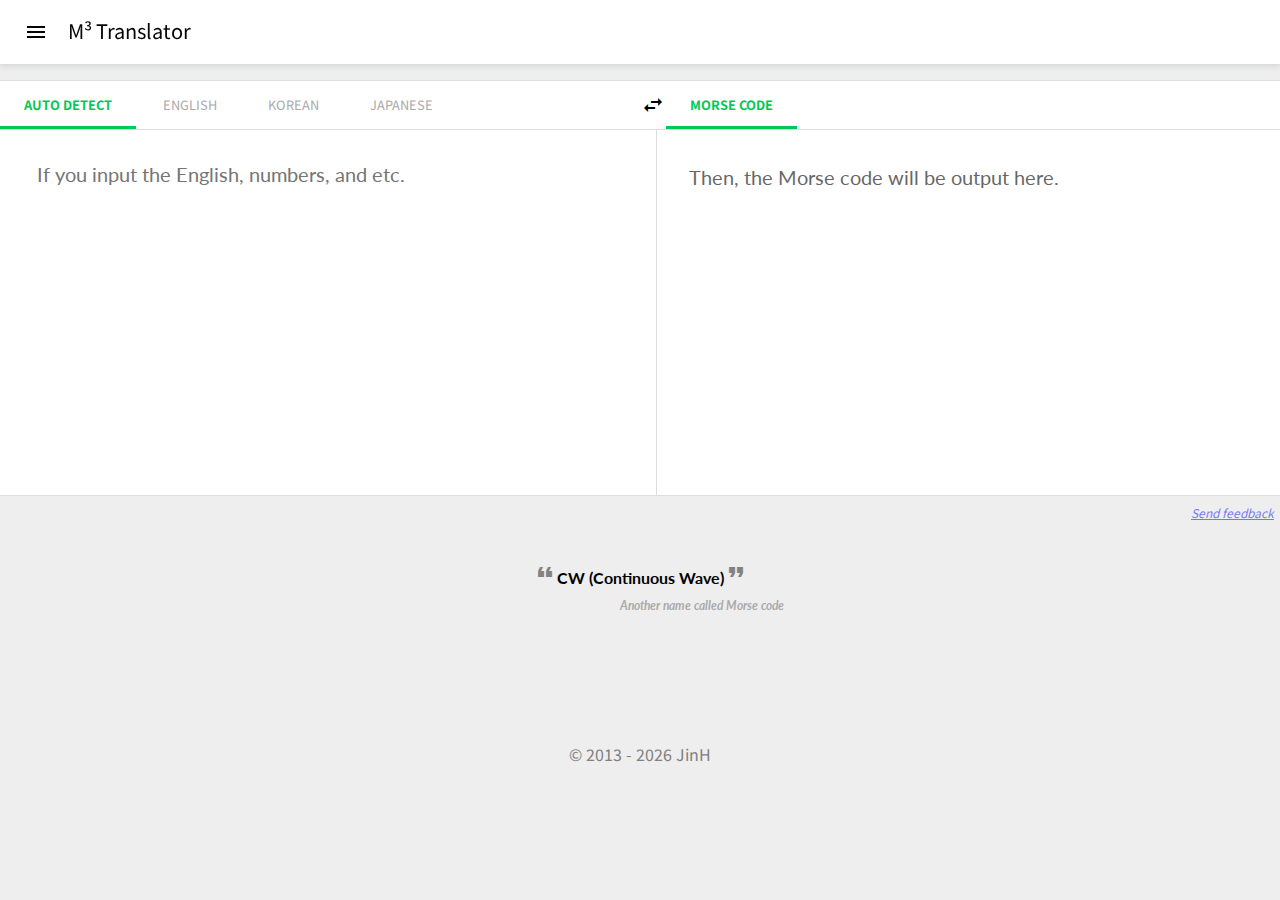
<file: v3/index.html>
<!DOCTYPE html>
<html>

<head>
	<title>#morse</title>
	<meta charset="utf-8" />
	<meta name="description" content="기적의 만능 모스 부호 변환기 + 해석기. #모스_부호" />
	<meta name="google-site-verification" content="_D3_W4589GIbhr8GHlw8CIY3fMaeZxr23F4FP9u-9bM" />
	<meta name="viewport" content="width=device-width, initial-scale=1, maximum-scale=1, user-scalable=no">
	<link rel="shortcut icon" href="image/favicon.ico" type="image/x-icon">
	<link rel="icon" href="image/favicon.ico" type="image/x-icon">
	<link rel="stylesheet" type="text/css" href="css/style.css">
	<link rel="stylesheet" type="text/css" href="css/mobile.css">
	<script type="text/javascript" src="js/jquery.js"></script>
	<script type="text/javascript" src="js/jquery.i18n.js"></script>
	<script type="text/javascript" src="js/jquery.i18n.messagestore.js"></script>
	<script type="text/javascript" src="js/kakaolink.js"></script>
	<script type="text/javascript" src="js/main__keys.js"></script>
	<script type="text/javascript" src="js/main__translate.js"></script>
	<script type="text/javascript" src="js/main__analyze.js"></script>
	<script type="text/javascript" src="js/main.js"></script>
	<script type="text/javascript" src="js/sub__tooltip.js"></script>
	<script type="text/javascript" src="js/sub__clipboard.min.js"></script>
	<script type="text/javascript" src="js/sub__i18n.js"></script>
	<script data-ad-client="ca-pub-8175591114279139" async src="https://pagead2.googlesyndication.com/pagead/js/adsbygoogle.js"></script>
</head>

<body class="translate">

	<header>
		<div id="header_menu"><i id="nav_on" onclick="if($('nav').attr('class')!='on'){$('nav, #nav_bg').addClass('on');}else{$('nav, #nav_bg').removeClass('on');};" class="material-icons">menu</i></div>
		<h1><span id="title"><span data-i18n='title'>M³ Translator</span><span class="hide_mobile"></span></span></h1>
	</header>

	<div id="ad_top" class="da_top">
		<script async src="https://pagead2.googlesyndication.com/pagead/js/adsbygoogle.js"></script>
		<!-- 반응형 -->
		<ins class="adsbygoogle" style="display:block" data-ad-client="ca-pub-8175591114279139" data-ad-slot="6064236981" data-ad-format="auto" data-full-width-responsive="true"></ins>
		<script>
			(adsbygoogle = window.adsbygoogle || []).push({});
		</script>
	</div>

	<section id="index" class="contents">
		<div id="card_header">
			<div class="lang_box code">
				<div id="" class="card_header selected auto" data-i18n='lang_auto'>AUTO</div>
				<div id="" class="card_header en" data-i18n='lang_en'>EN</div>
				<div id="" class="card_header ko" data-i18n='lang_ko'>KO</div>
				<div id="" class="card_header ja" data-i18n='lang_ja'>JA</div>
				<div id="" class="card_header ru" data-i18n='lang_ru'>RU</div>
				<div id="" class="card_header gr" data-i18n='lang_gr'>GR</div>
				<div id="" class="card_header he" data-i18n='lang_he'>HE</div>
				<div id="" class="card_header ar" data-i18n='lang_ar'>AR</div>
				<div id="" class="card_header pr" data-i18n='lang_pr'>PR</div>
				<label id="lang_list" class="" for="ck_lang_list"><input type="checkbox" id="ck_lang_list"><i class="material-icons">keyboard_arrow_down</i></label>
			</div>
			<div class="lang_box lang">
				<div id="" class="card_header selected" data-i18n='lang_morse'>MORSE CODE</div>
			</div>
			<label id="re_anaylze" class="" for="ch_swap"><input type="checkbox" id="ch_swap"><i class="material-icons"> swap_horiz </i></label>

		</div>
		<div id="card_body">
			<div id="input">
				<textarea id="input_textarea" rows="1" spellcheck="false" autocapitalize="off" autocomplete="off" autocorrect="off" placeholder="한글, 영어, 숫자 및 문자를 입력하세요." onclick="select();" oninput='this.style.height = "";this.style.height = this.scrollHeight + "px"'></textarea>
				<!-- <input type="button" id="input_toggle" value="☎"> -->
				<div id="input_del" onclick="clear()" class="hide"><i class="material-icons"> close </i></div>
			</div>

			<div id="ad_top" class="mobile">
				<script type="text/javascript">
					google_ad_client = "ca-pub-8175591114279139";
					google_ad_slot = "9681951651";
					google_ad_width = 320;
					google_ad_height = 100;
				</script>
				<!-- 큰 모바일 배너 -->
				<script type="text/javascript" src="//pagead2.googlesyndication.com/pagead/show_ads.js">
				</script>
			</div>

			<div id="output">
				<div id="output_textarea"><span class="placeholder" data-i18n="output_0"></span></div>

				<div id="output_menu" class="hide">
					<span class="copy" data-clipboard-target="#output_textarea" onclick="toast('copied!')" title="Copy translation">
						<i class="material-icons" data-clipboard-target="#output_textarea"> file_copy </i>
					</span>
				</div>
			</div>
		</div>
		<div id="card_lang">
			<!-- <div id="" class="card_lang selected auto" data-i18n='lang_auto'>AUTO</div> -->
			<div id="" class="card_lang en" data-i18n='lang_en'>EN</div>
			<div id="" class="card_lang ko" data-i18n='lang_ko'>KO</div>
			<div id="" class="card_lang ja" data-i18n='lang_ja'>JA</div>
			<div id="" class="card_lang ru" data-i18n='lang_ru'>RU</div>
			<div id="" class="card_lang gr" data-i18n='lang_gr'>GR</div>
			<div id="" class="card_lang he" data-i18n='lang_he'>HE</div>
			<div id="" class="card_lang ar" data-i18n='lang_ar'>AR</div>
			<div id="" class="card_lang pr" data-i18n='lang_pr'>PR</div>
		</div>

		<!-- <div id="feadback"><a href="//blog.jinh.kr/guestbook">feadback</a></div> -->
		<div id="feadback"><a href="mailto:admin@jinh.kr" data-i18n="feedback">Send feadback</a></div>
	</section>

	<div id="license" class="contents sub"></div>

	<div id="info" class="contents sub"></div>

	<section id="context_menu"></section>

	<nav>
		<div id='nav'>
			<div id='nav_header'>
				<div id="to_github" class="" onclick="console_event('q');">
					<i class="material-icons">home</i><span>#morse</span>
				</div>
				<div id="setting_bt">
					<i class="material-icons">settings</i>
					<i class="material-icons setting_arrow">play_arrow</i>
				</div>
			</div>
			<div id="nav_item_list"></div>
			<div id="nav_menu"></div>
		</div>
		<!-- <div id='nav_footer'><i class='material-icons'>chevron_left</i></div> -->
	</nav>

	<div id="nav_bg" onclick="$('nav, #nav_bg, #info, #license').removeClass('on');"></div>

	<section id="message"> </section>

	<!-- <section id="notice">
		This site is under construction now. It's still incomplete, so try the <a href="/morse/v2">old version</a>.<br><br>
		공사중입니다. 아직 미완성이니, <a href="/morse/v2">이전 버전</a>을 써보세요.
	</section> -->

	<div id="ad_bottom">
		<script async src="https://pagead2.googlesyndication.com/pagead/js/adsbygoogle.js"></script>
		<!-- 반응형 -->
		<ins class="adsbygoogle" style="display:block" data-ad-client="ca-pub-8175591114279139" data-ad-slot="6064236981" data-ad-format="auto" data-full-width-responsive="true"></ins>
		<script>
			(adsbygoogle = window.adsbygoogle || []).push({});
		</script>
	</div>

	<footer>
		<p class="copyright">© 2013 -
			<script>
				document.write(new Date().getFullYear());
			</script> JinH</p>
	</footer>

	<script>
		<!-- analytics -->
		(function(i, s, o, g, r, a, m) {
			i['GoogleAnalyticsObject'] = r;
			i[r] = i[r] || function() {
				(i[r].q = i[r].q || []).push(arguments)
			}, i[r].l = 1 * new Date();
			a = s.createElement(o),
				m = s.getElementsByTagName(o)[0];
			a.async = 1;
			a.src = g;
			m.parentNode.insertBefore(a, m)
		})(window, document, 'script', '//www.google-analytics.com/analytics.js', 'ga');

		ga('create', 'UA-39552694-1', 'auto');
		ga('send', 'pageview');
	</script>

</body>

</html>
</file>
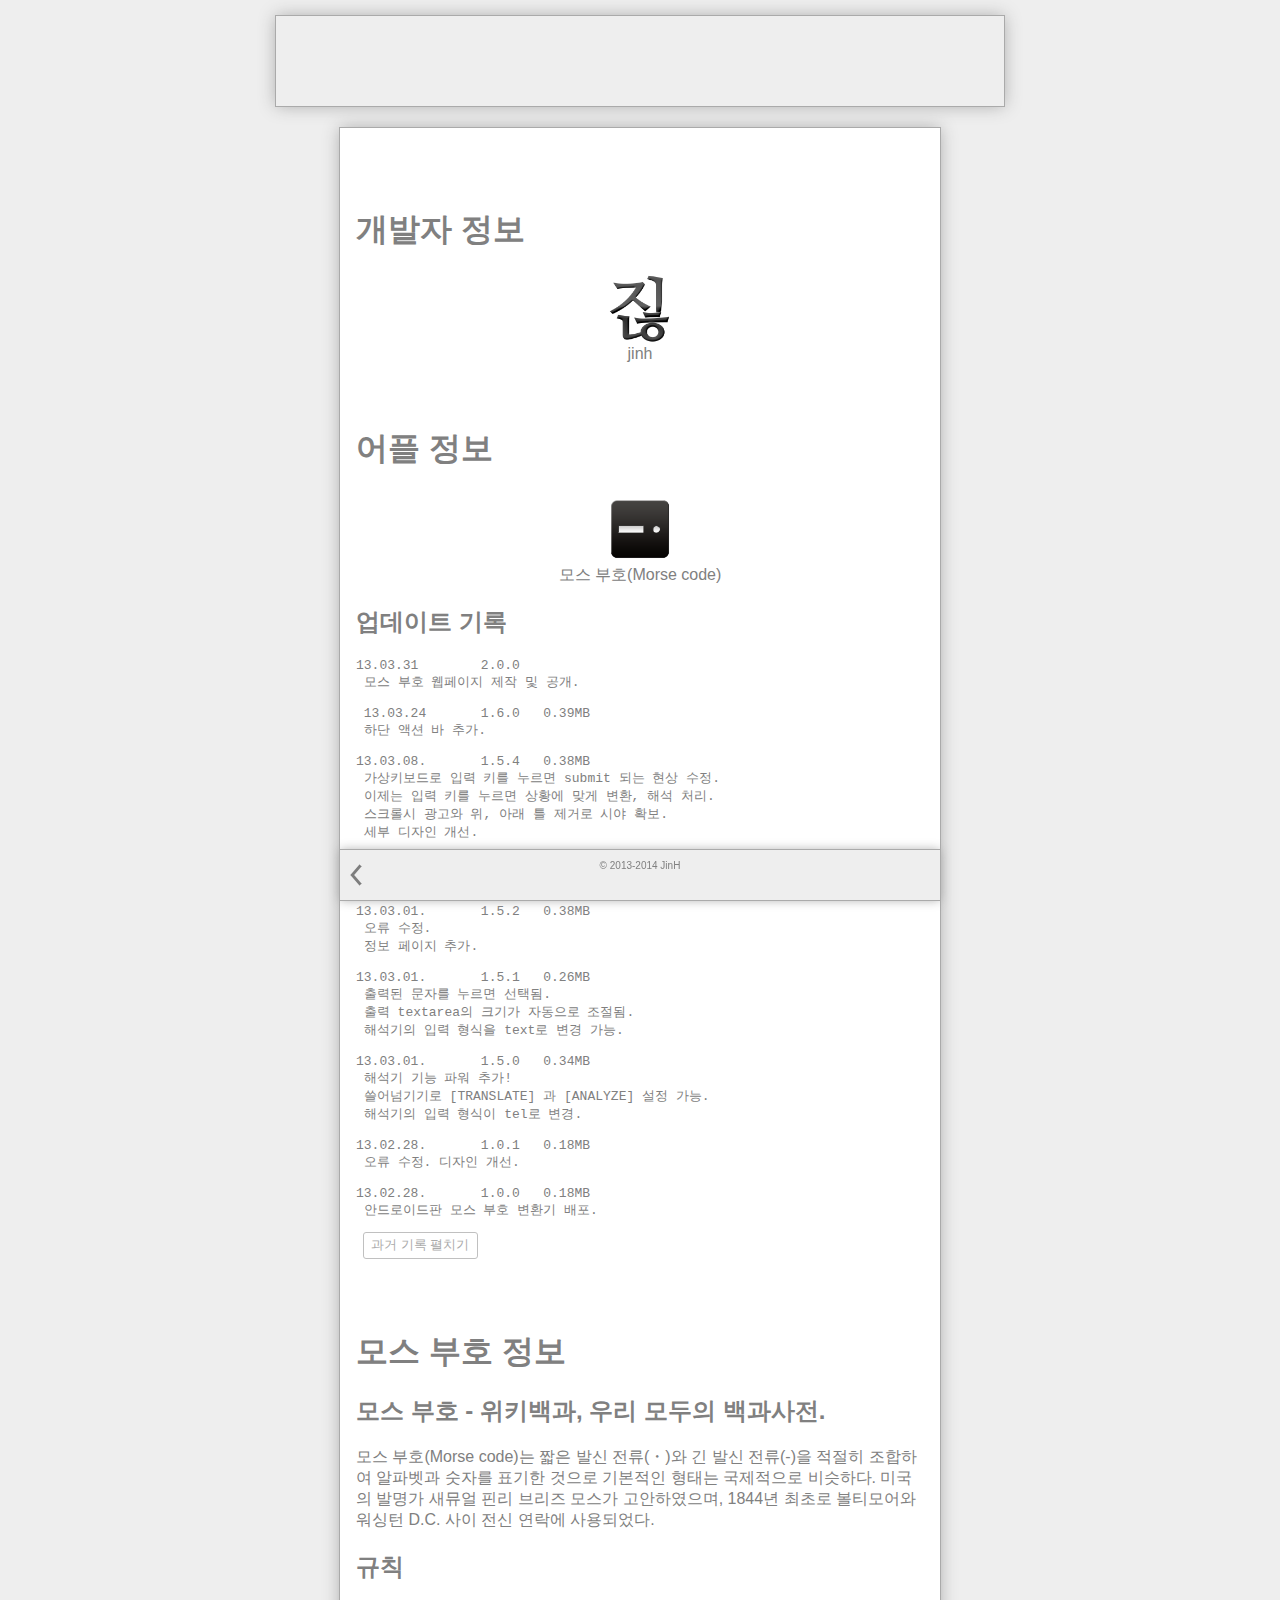
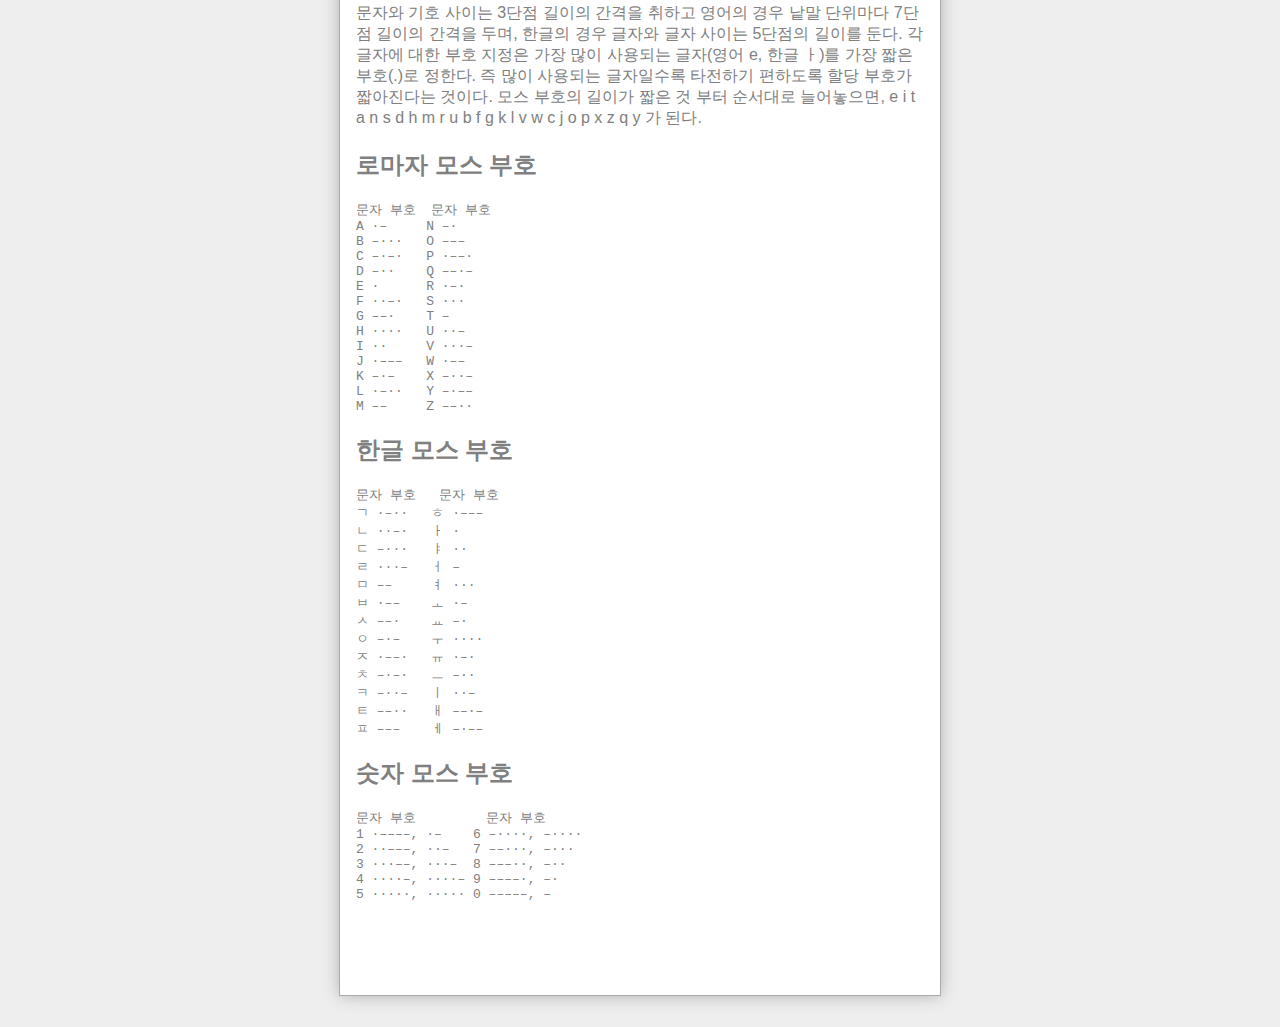
<file: v2/info.html>
<html>
	<head>
        <title>모스 부호(Morse code)</title>
		<meta http-equiv="pragma" content="no-cache" />
		<meta http-equiv="Content-Type" content="text/html; charset=UTF-8">
		<meta name="viewport" content="width=device-width, initial-scale=1, maximum-scale=1, user-scalable=no">
        <link rel="shortcut icon" href="image/favicon.ico" type="image/x-icon">
		<link rel="icon" href="image/favicon.ico" type="image/x-icon">
		<link rel="stylesheet" type="text/css" href="css/style.css">
		<script type="text/javascript" src="js/jquery.js"></script>
		<script type="text/javascript" src="js/main.js"></script>
		<script type="text/javascript" src="js/jquery_touchswipe.js"></script>
	</head>
	<body style="color:gray; margin-bottom:2em;">
    	<section class="contents" style="padding:1em">
            <h1 style="margin-top:2em;">개발자 정보</h1>
            <img alt="jinh" src="image/jinh.png" style="width:72px; height:72px; display: block; margin:auto;"/>
            <span style="display: block; text-align: center;">jinh</span>
    
            <h1 style="margin-top:2em;">어플 정보</h1>
            <img alt="app icon" src="image/icon.png" style="width:72px; height:72px; display: block; margin:auto;"/>
            <span style="display: block; text-align: center;">모스 부호(Morse code)</span>
<h2>업데이트 기록</h2>
<pre>13.03.31	2.0.0	 
 모스 부호 웹페이지 제작 및 공개.
 
 13.03.24	1.6.0	0.39MB
 하단 액션 바 추가.

13.03.08.	1.5.4	0.38MB
 가상키보드로 입력 키를 누르면 submit 되는 현상 수정.
 이제는 입력 키를 누르면 상황에 맞게 변환, 해석 처리.
 스크롤시 광고와 위, 아래 틀 제거로 시야 확보.
 세부 디자인 개선.

13.03.02.	1.5.3
 실행시 도움말 애니메이션이 표시됨.

13.03.01.	1.5.2	0.38MB
 오류 수정.
 정보 페이지 추가.

13.03.01.	1.5.1	0.26MB
 출력된 문자를 누르면 선택됨.
 출력 textarea의 크기가 자동으로 조절됨.
 해석기의 입력 형식을 text로 변경 가능.

13.03.01.	1.5.0	0.34MB
 해석기 기능 파워 추가!
 쓸어넘기기로 [TRANSLATE] 과 [ANALYZE] 설정 가능.
 해석기의 입력 형식이 tel로 변경.	

13.02.28.	1.0.1	0.18MB
 오류 수정. 디자인 개선.
    
13.02.28.	1.0.0	0.18MB
 안드로이드판 모스 부호 변환기 배포.</pre>
    <input type="button" class="button" value="과거 기록 펼치기" onClick="eval($('#updatelog').slideDown());"><div id="updatelog" style="display:none;">
<h2>모스 부호 해석기 업데이트 기록</h2>
<pre>----------------------------------------------------

2013.02.19.	ver.1.5		28.8KB

한글 정규식 패턴 추가. 음소 결합 종결.

----------------------------------------------------


2013.02.18.	ver.1.1		26.2KB

한글 된소리 정규식 패턴 추가.
한글 이중종성 정규식 패턴 추가.
줄바꿈에서 문장 마지막과 다음 문장의 처음이 붙어 해석이 꼬이던 오류 수정.

----------------------------------------------------
2013.02.18.	ver.1.0		25.9KB

한글 해석 추가.

----------------------------------------------------

2013.02.17.	ver.0.3		13.6KB

숫자 추가.

----------------------------------------------------

2013.02.16.	ver.0.2		11.9KB

기능 조금 향상.

----------------------------------------------------

2013.02.16.	ver.0.1		10.4KB

초기 버전 제작.

----------------------------------------------------</pre>

<h2>모스 부호 변환기 업데이트 기록</h2>

<pre>2013.02.07.	ver.1.2.1	12.4KB

일부 부호가 잘못 설정되어 있던 것을 수정.

----------------------------------------------------

2013.01.22.	ver.1.2		12.4KB

좀 더 추가.

----------------------------------------------------

2013.01.21.	ver.1.1		11.3KB

숫자 입력. 로마자 입력. 기호 입력.

----------------------------------------------------

2013.01.20.	ver.1.0		7.50KB

한글 조합에서 가능한 경우의 수에 대응하는 모스 부호 입력.

----------------------------------------------------

2013.01.19.	ver.0.1		6.42KB

초안 작성 / 일부 제작.

----------------------------------------------------
    </pre></div>
            
            <h1 style="margin-top:2em;">모스 부호 정보</h1>
            <h2>모스 부호 - 위키백과, 우리 모두의 백과사전.</h2>
            <p>모스 부호(Morse code)는 짧은 발신 전류(・)와 긴 발신 전류(-)을 적절히 조합하여 알파벳과 숫자를 표기한 것으로 기본적인 형태는 국제적으로 비슷하다. 미국의 발명가 새뮤얼 핀리 브리즈 모스가 고안하였으며, 1844년 최초로 볼티모어와 워싱턴 D.C. 사이 전신 연락에 사용되었다.</p>
            <h2>규칙</h2>
            <p>문자와 기호 사이는 3단점 길이의 간격을 취하고 영어의 경우 낱말 단위마다 7단점 길이의 간격을 두며, 한글의 경우 글자와 글자 사이는 5단점의 길이를 둔다. 각 글자에 대한 부호 지정은 가장 많이 사용되는 글자(영어 e, 한글 ㅏ)를 가장 짧은 부호(.)로 정한다. 즉 많이 사용되는 글자일수록 타전하기 편하도록 할당 부호가 짧아진다는 것이다. 모스 부호의 길이가 짧은 것 부터 순서대로 늘어놓으면, e i t a n s d h m r u b f g k l v w c j o p x z q y 가 된다.</p>
            <h2>로마자 모스 부호</h2>
<pre>문자 부호  문자 부호
A ·–     N –·
B –···   O –––
C –·–·   P ·––·
D –··    Q ––·–
E ·      R ·–·
F ··–·   S ···
G ––·    T –
H ····   U ··–
I ··     V ···–
J ·–––   W ·––
K –·–    X –··–
L ·–··   Y –·––
M ––     Z ––··</pre>
      <h2>한글 모스 부호</h2>
<pre>문자 부호   문자 부호
ㄱ ·–··   ㅎ ·–––
ㄴ ··–·   ㅏ ·
ㄷ –···   ㅑ ··
ㄹ ···–   ㅓ –
ㅁ ––     ㅕ ···
ㅂ ·––    ㅗ ·–
ㅅ ––·    ㅛ –·
ㅇ –·–    ㅜ ····
ㅈ ·––·   ㅠ ·–·
ㅊ –·–·   ㅡ –··
ㅋ –··–   ㅣ ··–
ㅌ ––··   ㅐ ––·–
ㅍ –––    ㅔ –·––</pre>
      <h2>숫자 모스 부호</h2>
<pre>문자 부호         문자 부호
1 ·––––, ·–    6 –····, –····
2 ··–––, ··–   7 ––···, –···
3 ···––, ···–  8 –––··, –··
4 ····–, ····– 9 ––––·, –·
5 ·····, ····· 0 –––––, –</pre>
		</section>
    
		<footer style="height:50px;">
			<img class="previous_page" src="image/menu_previous.png" onClick="window.location = 'index.html'">
			<p>© 2013-2014 JinH</p>
		</footer>
		<div id="ad_top_screen">
       		<script type="text/javascript"><!--
				google_ad_client = "ca-pub-8175591114279139";
				/* 리더보드 */
				google_ad_slot = "0699157334";
				google_ad_width = 728;
				google_ad_height = 90;
				//-->
				</script>
				<script type="text/javascript"
				src="http://pagead2.googlesyndication.com/pagead/show_ads.js">
			</script>
		</div>
		<div id="ad_top_mobile">
			<script type="text/javascript"><!--
				// XHTML should not attempt to parse these strings, declare them CDATA.
				/* <![CDATA[ */
				window.googleAfmcRequest = {
					client: 'ca-mb-pub-8175591114279139',
					format: '320x50_mb',
					output: 'HTML',
					slotname: '9013298457',
				};
				/* ]]> */
            //--></script>
			<script type="text/javascript" src="http://pagead2.googlesyndication.com/pagead/show_afmc_ads.js"></script>
		</div>
	</body>
</html>
</file>
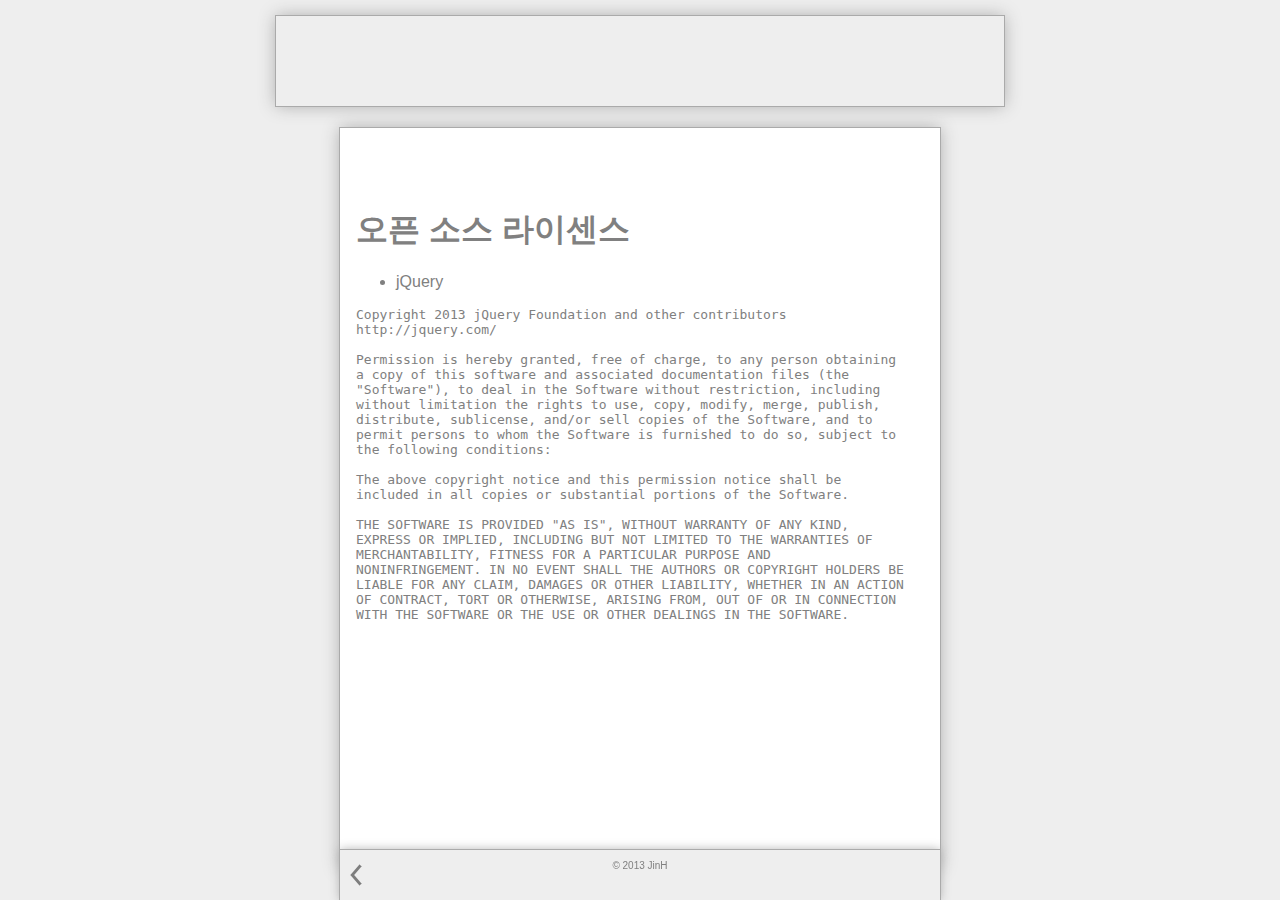
<file: v2/license.html>
<html>
	<head>
        <title>모스 부호(Morse code)</title>
		<meta http-equiv="pragma" content="no-cache" />
		<meta http-equiv="Content-Type" content="text/html; charset=UTF-8">
		<meta name="viewport" content="width=device-width, initial-scale=1, maximum-scale=1, user-scalable=no">
        <link rel="shortcut icon" href="image/favicon.ico" type="image/x-icon">
		<link rel="icon" href="image/favicon.ico" type="image/x-icon">
		<link rel="stylesheet" type="text/css" href="css/style.css">
		<script type="text/javascript" src="js/jquery.js"></script>
		<script type="text/javascript" src="js/main.js"></script>
		<script type="text/javascript" src="js/jquery_touchswipe.js"></script>
	</head>
	<body style="color:gray; margin-bottom: 2em;">
    	<section class="contents" style="padding:1em">
            <h1 style="margin-top:2em;">오픈 소스 라이센스</h1>
            <ul>
                <li>jQuery</li>
            </ul>
            <pre>Copyright 2013 jQuery Foundation and other contributors
http://jquery.com/

Permission is hereby granted, free of charge, to any person obtaining
a copy of this software and associated documentation files (the
"Software"), to deal in the Software without restriction, including
without limitation the rights to use, copy, modify, merge, publish,
distribute, sublicense, and/or sell copies of the Software, and to
permit persons to whom the Software is furnished to do so, subject to
the following conditions:

The above copyright notice and this permission notice shall be
included in all copies or substantial portions of the Software.

THE SOFTWARE IS PROVIDED "AS IS", WITHOUT WARRANTY OF ANY KIND,
EXPRESS OR IMPLIED, INCLUDING BUT NOT LIMITED TO THE WARRANTIES OF
MERCHANTABILITY, FITNESS FOR A PARTICULAR PURPOSE AND
NONINFRINGEMENT. IN NO EVENT SHALL THE AUTHORS OR COPYRIGHT HOLDERS BE
LIABLE FOR ANY CLAIM, DAMAGES OR OTHER LIABILITY, WHETHER IN AN ACTION
OF CONTRACT, TORT OR OTHERWISE, ARISING FROM, OUT OF OR IN CONNECTION
WITH THE SOFTWARE OR THE USE OR OTHER DEALINGS IN THE SOFTWARE.</pre>
		</section>
		<footer style="height:50px;">
			<img class="previous_page" src="image/menu_previous.png" onClick="window.location = 'index.html'">
			<p>© 2013 JinH</p>
		</footer>
		<div id="ad_top_screen">
       		<script type="text/javascript"><!--
				google_ad_client = "ca-pub-8175591114279139";
				/* 리더보드 */
				google_ad_slot = "0699157334";
				google_ad_width = 728;
				google_ad_height = 90;
				//-->
				</script>
				<script type="text/javascript"
				src="http://pagead2.googlesyndication.com/pagead/show_ads.js">
			</script>
		</div>
		<div id="ad_top_mobile">
			<script type="text/javascript">
			    google_ad_client = "ca-pub-8175591114279139";
			    google_ad_slot = "2202330987";
			    google_ad_width = 320;
			    google_ad_height = 100;
			</script>
			<!-- 큰 모바일 배너 -->
			<script type="text/javascript" src="//pagead2.googlesyndication.com/pagead/show_ads.js"></script>
			<script type="text/javascript" src="http://pagead2.googlesyndication.com/pagead/show_afmc_ads.js"></script>
		</div>
	</body>
</html>
</file>
<file: v3/css/style.css>
@charset "utf-8";
@import url('https://fonts.googleapis.com/css?family=Noto+Sans+KR|Noto+Serif+KR');
@import url('https://fonts.googleapis.com/css?family=Lato&display=swap');
@import url('https://fonts.googleapis.com/css?family=Material+Icons');
@import url('ad.css');
@import url('animate.css');
@import url('nav.css');
@import url('module.css');
@import url('toast.css');
@import url('card_lang.css');

::selection {
  background: rgba(0, 0, 0, 0);
}

::-webkit-scrollbar-track {
  background-color: inherit;
}

::-webkit-scrollbar {
  width: 6px;
  height: 6px;
  background-color: inherit;
}

::-webkit-scrollbar-thumb {
  background-color: rgba(0, 0, 0, .1);
  -webkit-box-shadow: 0px 2px 5px rgba(0, 0, 0, 0.1);
}

::-webkit-scrollbar-corner {
  opacity: 0;
}

html {
  background: #eee;
  height: 100%;
}

body {
  padding: 0;
  margin: calc(64px + 64px) auto 0;
  font-family: 'Noto Sans KR', sans-serif;
  line-height: 1;
  height: calc(100% - 64px - 64px);
}

a {
  /* text-decoration: none; */
}

header {
  position: fixed;
  color: rgba(0, 0, 0, .98);
  box-shadow: 0 2px 6px 0 rgba(60, 64, 67, .15);
  transition: .3s;
  width: calc(100% - 16px);
  /* height: 64px; */
  left: 0;
  top: 0;
  z-index: 4;
  padding: 8px;
  background: #fff;
  align-items: center;
}

header h1 {
  /* text-transform: uppercase; */
  font-size: 1.25em;
  margin: 0;
  /* text-align: left; */
  display: inline-block;
  position: relative;
  font-weight: normal;
}

body.fold header {
  padding-left: 68px;
  width: calc(100% - 68px);
}

#header_menu {
  height: 24px;
  width: 24px;
  padding: 12px;
  display: inline-block;
  margin: 0 4px;
  cursor: pointer;
}

.contents {
  margin: 1em auto 4em;
  max-width: 1280px;
  width: 100%;
  background: #fff;
  box-shadow: 0 5px 11px rgba(0, 0, 0, .2);
  border-radius: .5em;
  /* border: 1px solid #aaa; */
  transition: .3s;
  position: relative;
}

#message {
  text-align: center;
  font-size: 1em;
  font-weight: bold;
  width: fit-content;
  line-height: 2;
  margin: auto;
  padding: 0 3em;
  font-family: 'Lato', 'Noto Sans KR', sans-serif;
}

.quote::before, .quote::after {
  font-family: 'Material Icons';
  font-weight: normal;
  font-style: normal;
  font-size: 24px;
  line-height: 1;
  letter-spacing: normal;
  text-transform: none;
  display: inline-block;
  white-space: nowrap;
  word-wrap: normal;
  direction: ltr;
  -webkit-font-feature-settings: 'liga';
  -webkit-font-smoothing: antialiased;
  opacity: .45;
}

.quote::before {
  content: 'format_quote';
  left: 0;
  transform: rotate(180deg);
}

.quote::after {
  content: 'format_quote';
  right: 0;
}

.source {
  color: #aaa;
  font-size: .75em;
  display: block;
  font-style: italic;
  text-align: right;
  margin: 0 -3em 0em 0em;
}

#card_header {
  min-height: 48px;
  width: 100%;
  border-bottom: 1px solid #ddd;
  position: relative;
}

#card_header .lang_box {
  display: inline-block;
  width: 50%;
  position: absolute;
  overflow: hidden;
  white-space: nowrap;
  font-size: .8em;
}

#card_header .lang_box.lang {
  right: 0;
  width: calc(50% - 2em);
}

body.analyze #card_header .lang_box.lang {
  left: 0;
}

body.analyze #card_header .lang_box.code {
  right: 0;
  width: calc(50% - 2em);
}

#re_anaylze, #lang_list {
  height: 46px;
  cursor: pointer;
  border-radius: 25px;
  width: 50px;
  position: absolute;
  left: calc(50% - 12px);
  text-align: center;
  line-height: 58px;
}

#re_anaylze input+i, #lang_list input+i {
  transition: 0.25s;
  transform: rotate(0);
}

#re_anaylze input+i {
  vertical-align: unset;
}

#re_anaylze input:checked+i, #lang_list input:checked+i {
  transform: rotate(180deg);
}

#re_anaylze input, #lang_list input {
  display: none;
}

.translate #lang_list {
  display: none;
}

#lang_list {
  line-height: 48px;
  display: inline-block;
  margin-left: 1em;
  position: static;
  vertical-align: middle;
}

.card_header {
  height: 48px;
  cursor: pointer;
  padding: 0 24px;
  text-transform: uppercase;
  display: inline-block;
  margin: 0;
  position: relative;
  line-height: 48px;
}

.card_header.selected {
  color: #00C853;
  font-weight: bold;
}

.analyze .card_header.selected {
  color: #4284f3;
}

.card_header.selected::after {
  position: absolute;
  top: 0;
  left: 0;
  content: '';
  height: 45px;
  width: 100%;
  border-bottom: solid 3px #00C853;
  animation: border-grow .3s cubic-bezier(0.4, 0, 0.4, 1) 0s;
}

.analyze .card_header.selected::after {
  border-bottom: solid 3px #4284f3;
}

.lang_box.code .card_header:nth-of-type(n+5) {
  display: none;
}

.translate .lang_box.code .card_header:not(.auto),
.analyze .lang_box.code .card_header.auto {
  color: #aaa;
  cursor: not-allowed;
}

#card_body {
  width: 100%;
  position: relative;
  display: flex;
}

#input {
  text-align: center;
  width: calc(50% - 4em);
  padding: 2em 4em 2em 2em;
  /* background: gold; */
  border-right: 1px solid #ddd;
}

#input_textarea {
  width: calc(100% - 0em);
  min-height: 300px;
  padding: 0;
  font-family: 'Lato', 'Noto Sans KR', sans-serif;
  background: #fff;
  border: none;
  overflow: hidden;
  resize: none;
  font-size: 1.25em;
}

.analyze #input_textarea {
  /* font-weight: bold; */
}

#input_textarea::selection,
#output_textarea::selection {
  color: #fff;
  background: #4284f3;
}

#input_del {
  position: absolute;
  right: calc(50% + 1em);
  top: 1.5em;
  cursor: pointer;
  padding: 8px;
}

#imgs {
  width: 200%;
}

.imgs {
  width: 50%;
  float: left;
  background: #fff;
  -webkit-box-pack: center;
  -moz-box-pack: center;
  box-pack: center;
  -webkit-box-align: center;
  -moz-box-align: center;
  box-align: center;
  /*display: -webkit-box;*/
  height: 3.5em;
}

#output {
  width: calc(50% - 4em);
  /* background: red; */
  padding: 2em;
  position: relative;
}

#output_textarea {
  height: inherit !important;
  text-align: justify;
  font-family: 'Lato', 'Noto Sans KR', sans-serif;
  font-size: 1.25em;
  border: none;
  display: block;
  line-height: 1.5;
  white-space: pre-wrap;
}

.analyze #output_textarea {
  text-transform: uppercase !important;
}

.translate #output_textarea {
  font-weight: bold;
}

#output.on {
  background: #f5f5f5;
  border-top-right-radius: .5em;
  border-bottom-right-radius: .5em;
}

#output_menu {
  text-align: right;
  margin: -1em;
  color: #777;
  position: absolute;
  bottom: 2em;
  right: 2em;
}

#output_menu i:hover {
  color: #00C853;
}

.placeholder {
  opacity: .6;
  font-weight: normal;
}

.hide {
  display: none;
  opacity: 0;
}

#feadback {
  position: absolute;
  bottom: -2em;
  right: 0.5em;
  font-size: .75em;
  font-style: italic;
  opacity: .5;
  cursor: pointer;
}

#feadback:hover {
  text-decoration: underline;
}

footer {
  /* position: fixed; */
  bottom: 0;
  width: 100%;
  text-align: center;
  color: gray;
}

.menu {
  width: 24%;
  height: 50px;
  display: inline-block;
  cursor: pointer;
}

.menu:hover {
  background: #ddd;
}

.menu img {
  width: 32px;
  height: 32px;
}

.menu:active {
  background: #bce;
}

.share_button {
  width: 19%;
  display: inline-block;
  padding: 2em 0;
  cursor: pointer;
}

.share_button:hover {
  background: #ddd;
}

.share_icon {
  width: 32px;
  height: 32px;
  margin: auto;
  border-radius: 1ex;
}

.share_icon:active {
  box-shadow: #3079ed 0 0 16px;
}

#share_facebook {
  background: #3b5998;
}

#share_google {
  background: #c00;
}

#share_kakaotalk {
  background: #F9E81F;
}

#share_mail {
  background: silver;
}

#share_twitter {
  background: #9AE4E8;
}

.setting {
  text-align: left;
  padding: 1em;
  border-color: silver;
  border-width: 1px 0 0 0;
  border-style: solid;
  cursor: pointer;
}

.setting:active {
  background: #bce;
}

.setting:hover {
  background: #ddd;
}

.previous_page {
  left: 0;
  width: 32px;
  position: absolute;
  bottom: 0;
  padding: 9px 0;
}

.previous_page:hover {
  background: #ccc;
}

input {
  border: 1px solid silver;
  border-radius: 3px;
  background: #f0f0f0;
  padding: 2px 5px;
}

select {
  border: 1px solid silver;
  border-radius: 3px;
  background: #f0f0f0;
  padding: 1px 1px 1px 5px;
}

input:hover,
select:hover,
textarea:hover {
  border-color: gray;
}

input:focus,
select:focus,
textarea:focus {
  background: #ddf;
  border-color: #aaf;
  outline: none;
}

textarea {
  padding: 5px;
  border: 1px solid silver;
  background: #f0f0f0;
  border-radius: 3px;
}

input[type="button"], input[type="submit"], .button {
  color: #aaa;
  background: #fff;
  padding: .5ex 1ex;
  border: 1px solid silver;
  border-radius: 3px;
}

input[type="button"]:active, input[type="submit"]:active, .button:active {
  background: #fff;
  color: #4787ed;
  box-shadow: #3079ed 0 0 1ex;
  border-color: #4787ed;
}

.button {
  display: inline-block;
  margin: 0 0 1ex 1ex;
  cursor: pointer;
  -webkit-transition: .5s;
  -moz-transition: 0.5s;
  -o-transition: 0.5s;
  transition: 0.5s;
}

.button_first {
  margin-right: 0;
  border-right-width: 0;
  border-top-right-radius: 0;
  border-bottom-right-radius: 0;
}

.button_between {
  color: #aaa;
  border-radius: 0;
  margin-left: -1ex;
}

.button_last {
  margin-left: -1ex;
  border-top-left-radius: 0;
  border-bottom-left-radius: 0;
}

.button:has(input) {
  backgroud: #ffa;
}

.copy {
  cursor: pointer;
}

.material-icons {
  vertical-align: text-bottom;
}
</file>
<file: v3/css/mobile.css>
@media only screen and (max-width: 1280px) {
  .contents {
    box-shadow: none;
    border-radius: 0;
    border-top: 1px solid #ddd;
    border-bottom: 1px solid #ddd;
  }
}

@media handheld, only screen and (max-device-width: 480px), only screen and (max-device-width: 320px), screen and (max-width: 600px) {
  body, footer {
    width: 100%;
  }

  body {
    margin: 49px auto 0;
  }

  header {
    width: 100%;
    box-shadow: none;
    border-bottom: 1px solid #ddd;
    padding: 0;
  }

  .contents {
    display: block;
    box-shadow: none;
    margin-top: 0;
    border-top: none;
  }

  .analyze #card_header .lang_box.code .card_header.auto {
    display: none;
  }

  .card_header:not(.selected) {
    display: none;
  }

  .card_header.selected::after {
    border: none!important;
  }

  #card_body {
    display: block;
  }

  #input {
    width: calc(100% - 4em);
    padding: 1em 3em 1em 1em;
    border-right: none;
  }

  #input_textarea {
    min-height: 1.5em;
    line-height: 1.5;
    font-size: 1em;
  }

  #input_del {
    right: 0.5em;
    top: 0.5em;
  }

  #output {
    width: calc(100% - 2em);
    padding: 1em;
    background: #00C853 !important;
    color: #fff;
    border-radius: 0;
    min-height: 150px;
  }
.analyze  #output{background: #3079ed !important;}
  #output.on {
    border-radius: 0;
  }

  #output_textarea {
    font-size: 1em;
  }

  footer {
    left: auto;
  }
}
</file>
<file: v2/css/style.css>
html	{
	background: #eee;
}

body	{
	padding: 0 0 4em;
	margin: 8em auto 0;
	background: #fff;
	color:#444;
	width: 600px;
	outline:1px solid #aaa;
	/*border: 1px solid #aaa;*/
	box-shadow: #aaa 0 0 1em;
	-webkit-transition: .5s;
	-moz-transition: 0.5s;
	-o-transition: 0.5s;
	transition: 0.5s;
	font-family:roboto, arial, "맑은 고딕";
}

a	{color:gray; text-decoration:none;}

.contents	{

}

#notice	{
	display:none;
	z-index: 1;
	position:fixed;
	width: 100%; 
	height: 100%;
	top:0;
	left:0; 
	color: #000;
	background: rgba(0, 0, 0, 0.5);
	text-align: center;
}
.notice {
	position:absolute;
	color:#fff;
	left:0;
	display:none;
}
#notice_msg {
	position:fixed;
	min-width: 200px;
	max-width: 500px;
	text-align: center;
	background:#eee;
	bottom:15%;
	padding:1ex;
	outline:1px solid #aaa;
	box-shadow: #aaa 0 0 1em;
	display:none;;
	z-index: 1;
}

#send_to_phone	{
	text-align:center;
	width: 250px;
	position: fixed;
	right:0;
}
#download_app	{
	text-align:center;
	width: 250px;
	position: fixed;
	left:0;
}

#input {
	text-align: center;
	padding-top: 2em;
}
#input_textarea {
	width: 85%;
	padding:1em;
	font-family: sans-serif;
	-webkit-transition: 0.5s;
	-moz-transition: 0.5s;
	-o-transition: 0.5s;
	transition: 0.5s;
}
#input_toggle	{
	width: 3em;
	display:none;
	position:absolute;
	font-family: sans-serif;
	margin-left: -3em;
	padding: 1em 0;
	/*-webkit-transition: 0.25s;*/
	border-top-left-radius:0;
	border-bottom-left-radius:0;
}

#imgs	{
	width:200%;
}
.imgs	{
	width:50%; float:left; background: #fff;
	-webkit-box-pack: center;
	-moz-box-pack: center;
	box-pack: center;
	-webkit-box-align: center;
	-moz-box-align: center;
	box-align: center;
	/*display: -webkit-box;*/
	height:3.5em;
}
#translate, #analyze {
	width: 50%;
	/*margin: 2em auto;*/
	padding: 1ex;
	text-transform: uppercase;
	color:#fff;
	font-family: sans-serif;
	background:#4d90fe;
	border: 1px solid #3079ed;
	border-radius:3px;
	display: inline-block;
	cursor: pointer;
	/*-webkit-transition: 0.25s;*/
}
#translate:active, #analyze:active {
	background: #4787ed; 
	box-shadow: #3079ed 0 0 1ex;
}
#translate:hover, #analyze:hover {
	box-shadow: #4787ed 0 0 1ex;
}

#option {
	background: #eee;
	padding:1em .5em .5em;
	/*font-size:12px;*/
	display:none;
	box-shadow: #ccc -.5ex .5ex 1em inset;
	outline: 1px solid #ccc;
}
#option input[type=radio],
#option input[type=checkbox]	{
	display:none;
}
#option input	{
	margin:0;
	padding:0;
	background:transparent;
	border:none;
	color:silver;
}

#output {
	width: 90%;
	/*border: 1px silver solid;*/
	font-family: sans-serif;
	background:none;
	border:none;
	/*padding: 1em;*/
	display: block;
	margin: .5em auto;
	font-size: 16px;
	font-family:roboto, arial, "맑은 고딕"
	line-height:1.5;
}

footer {
	position: fixed;
	/*height:50px;*/
	width: 600px;
	bottom: 0;
	text-align: center;
	font-size: 10px;
	background: #eee;
	outline:1px solid #aaa;
	color: gray;
	box-shadow: #aaa 0 0 1em; /*color x y length*/
	/*-webkit-transition: 0.5s;
	-moz-transition: 0.5s;
	-o-transition: 0.5s;
	transition: 0.5s;*/
}
.menu	{
	width:24%;
	height:50px;
	display:inline-block;
	cursor: pointer;
}
.menu:hover	{
	background:#ddd;
}
.menu img	{
	width:32px;
	height:32px;
}
.menu:active	{
	background:#bce;
}
.footer_output	{
	display:none;
}
.share_button	{
	width: 19%;
	display:inline-block;
	padding:2em 0;
	cursor:pointer;
}
.share_button:hover	{
	background:#ddd;
}
.share_icon	{
	width:32px;
	height:32px;
	margin:auto;
	border-radius:1ex;
}
.share_icon:active	{
	box-shadow:#3079ed 0 0 16px;
}
#share_facebook	{
	background:#3b5998;
}
#share_google	{
	background:#c00;
}
#share_kakaotalk	{
	background:#F9E81F;
}
#share_mail	{
	background:silver;
}
#share_twitter	{
	background:#9AE4E8;
}
.setting	{
	text-align:left;
	padding:1em;
	font-size:12px;
	border-color:silver;
	border-width:1px 0 0 0;
	border-style:solid;
	cursor: pointer;
}
.setting:active	{
	background:#bce;
}
.setting:hover	{
	background:#ddd;
}

.previous_page	{
	left:0;
	width:32px;
	position: absolute;
	bottom:0;
	padding: 9px 0;
}
.previous_page:hover	{
	background:#ccc;
}

#ad_top_screen {
	position: absolute;
	width:728px;
	height:90px;
	margin: 1em 0 1em -64px;
	top: 0;
	text-align: center;
	background: #eee;
	outline:1px solid #aaa;
	box-shadow: #aaa 0 0 1em;
	-webkit-transition: 0.5s;
	-moz-transition: 0.5s;
	-o-transition: 0.5s;
	transition: 0.5s;
}
#ad_top_mobile	{
	display:none;
	position: absolute;
	width:100%;
	height:100px;
	margin: 0;
	top: 0;
	text-align: center;
	background: #eee;
	outline:1px solid #aaa;
	box-shadow: #aaa 0 0 1em;
	-webkit-transition: 0.5s;
	-moz-transition: 0.5s;
	-o-transition: 0.5s;
	transition: 0.5s;
}

input			{border:1px solid silver; border-radius:3px; background:#f0f0f0; padding:2px 5px;}
select			{border:1px solid silver; border-radius:3px; background:#f0f0f0; padding:1px 1px 1px 5px;}
input:hover,
select:hover,
textarea:hover	{border-color:gray;}
input:focus,
select:focus,
textarea:focus	{background:#ddf; border-color:#aaf; outline:none;}
textarea		{padding:5px; border:1px solid silver; background:#f0f0f0; border-radius:3px;}
input[type="button"],input[type="submit"],.button
				{color:#aaa; background:#fff; padding:.5ex 1ex; border:1px solid silver; border-radius:3px;}
input[type="button"]:active,input[type="submit"]:active ,.button:active
				{background: #fff; color:#4787ed; box-shadow:#3079ed 0 0 1ex; border-color:#4787ed;}
.button	{ 
	display:inline-block;
	margin: 0 0 1ex 1ex;
	cursor:pointer;
	-webkit-transition: .5s;
	-moz-transition: 0.5s;
	-o-transition: 0.5s;
	transition: 0.5s;
}
.button_first	{
	margin-right:0;
	border-right-width:0;
	border-top-right-radius: 0;
	border-bottom-right-radius: 0;
}
.button_between	{
	color:#aaa; 
	border-radius:0;
	margin-left:-1ex;
}
.button_last	{
	margin-left:-1ex;
	border-top-left-radius: 0;
	border-bottom-left-radius: 0;
}
.button:has(input)	{
	backgroud: #ffa;
}

/*mobile css*/
@media handheld, only screen and (max-device-width: 480px), only screen and (max-device-width: 320px), screen and (max-width: 600px)	{	
	body,footer	{width:100%;}
	body	{
		margin: 100px auto 0;
	}
	#ad_top_screen	{display:none;}
	#ad_top_mobile	{display:block;}
	#output_msg	{
		min-width: 50%;
		max-width: 85%;
	}
}

/*#send_to_phone hide; size changed*/
@media screen and (max-width: 1100px)	{
	#send_to_phone,#download_app	{display:none;}
}
</file>
